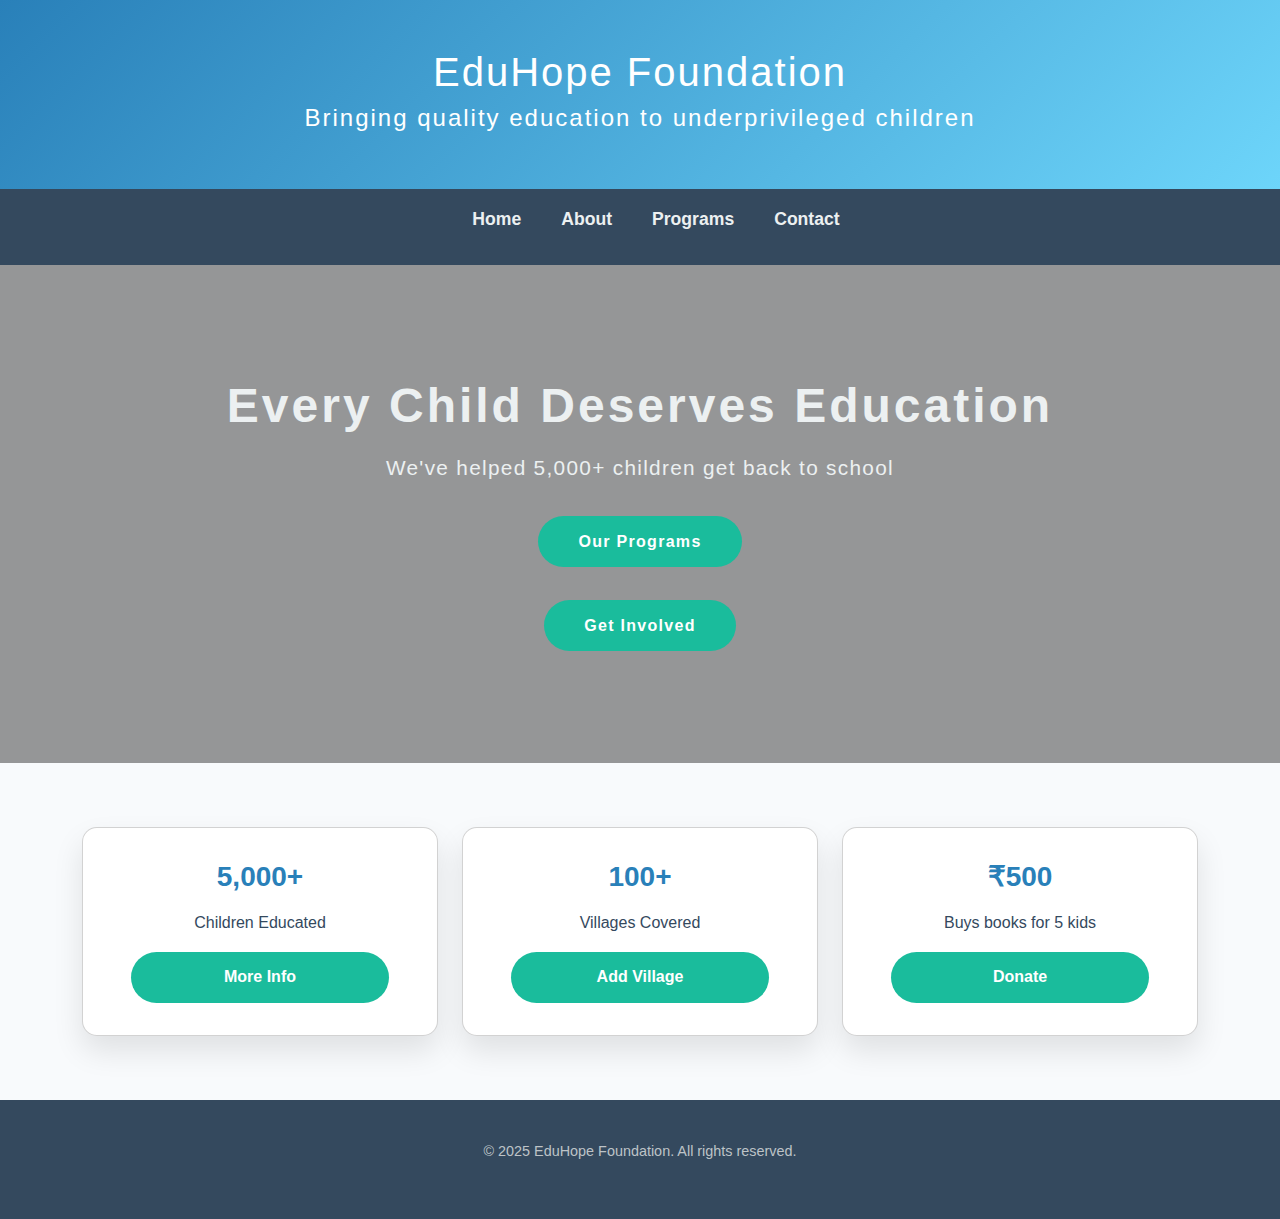
<file: index.html>
<!DOCTYPE html>
<html lang="en">
<head>
    <meta charset="UTF-8">
    <meta name="viewport" content="width=device-width, initial-scale=1.0">
    <title>EduHope Foundation - Home</title>
    <link href="https://cdn.jsdelivr.net/npm/bootstrap@5.3.2/dist/css/bootstrap.min.css" rel="stylesheet">
    <link rel="stylesheet" href="style.css">
</head>
<body>
    <header>
        <div class="container">
            <h1>EduHope Foundation</h1>
            <h4>Bringing quality education to underprivileged children</h4>
        </div>
    </header>
    <nav>
        <ul>
            <li><a href="index.html">Home</a></li>
            <li><a href="about.html">About</a></li>
            <li><a href="programs.html">Programs</a></li>
            <li><a href="contact.html">Contact</a></li>
        </ul>
    </nav>

    <section class="hero">
        <div class="container">
            <h2>Every Child Deserves Education</h2>
            <p>We've helped 5,000+ children get back to school</p>
            <a href="programs.html" class="btn-primary">Our Programs</a><br><br>
            <a href="about.html" class="btn-primary">Get Involved</a>
        </div>
    </section>

    <section class="section-padding">
        <div class="container">
            <div class="row">
                <div class="col-lg-4">
                    <div class="card text-center">
                        <h3>5,000+</h3>
                        <p>Children Educated</p>
                        <a href="programs.html" class="btn-primary">More Info</a>
                    </div>
                </div>
                <div class="col-lg-4">
                    <div class="card text-center">
                        <h3>100+</h3>
                        <p>Villages Covered</p>
                        <a href="contact.html" class="btn-primary">Add Village</a>
                    </div>
                </div>
                <div class="col-lg-4">
                    <div class="card text-center">
                        <h3>₹500</h3>
                        <p>Buys books for 5 kids</p>
                        <a href="contact.html" class="btn-primary">Donate</a>
                    </div>
                </div>
            </div>
        </div>
    </section>
    <footer>
        <div class="container">
            <p>&copy; 2025 EduHope Foundation. All rights reserved.</p>
        </div>
    </footer>
</body>
</html>
</file>
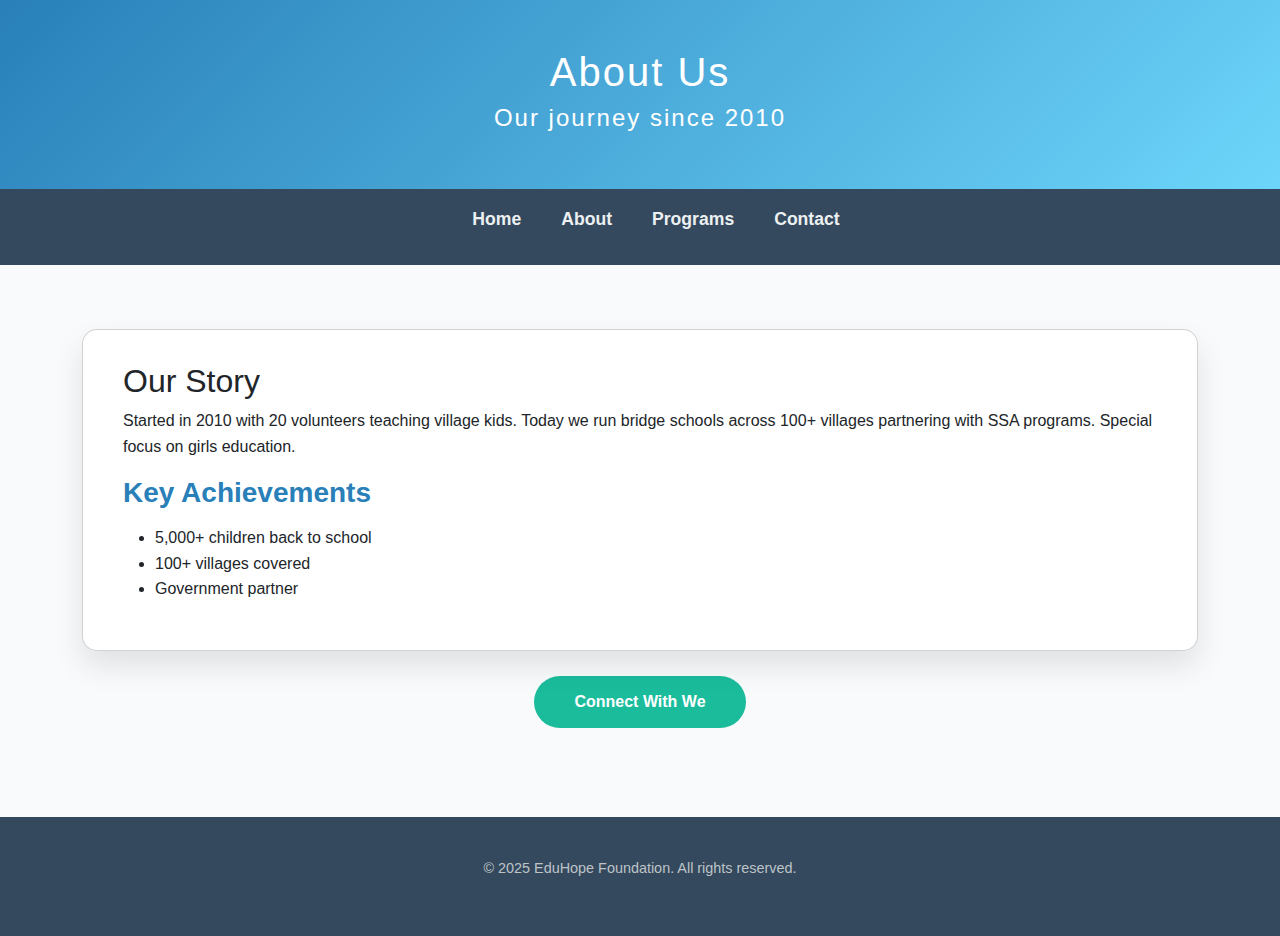
<file: about.html>
<!DOCTYPE html>
<html lang="en">
<head>
    <meta charset="UTF-8">
    <meta name="viewport" content="width=device-width, initial-scale=1.0">
    <title>About - EduHope Foundation</title>
    <link href="https://cdn.jsdelivr.net/npm/bootstrap@5.3.2/dist/css/bootstrap.min.css" rel="stylesheet">
        <link rel="stylesheet" href="style.css">
</head>
<body>
    <header>
        <div class="container">
            <h1>About Us</h1>
            <h4>Our journey since 2010</h4>
        </div>
    </header>
    
    <nav>
        <ul>
            <li><a href="index.html">Home</a></li>
            <li><a href="about.html">About</a></li>
            <li><a href="programs.html">Programs</a></li>
            <li><a href="contact.html">Contact</a></li>
        </ul>
    </nav>

    <section class="section-padding">
        <div class="container">
            <div class="card">
                <h2>Our Story</h2>
                <h>Started in 2010 with 20 volunteers teaching village kids. Today we run bridge schools across 100+ villages partnering with SSA programs. Special focus on girls education.</p>
                
                <h3>Key Achievements</h3>
                <ul>
                    <li>5,000+ children back to school</li>
                    <li>100+ villages covered</li>
                    <li>Government partner</li>
                </ul>
            </div><br>
             <center> <a href="contact.html" class="btn-primary">Connect With We</a> </center><br>
        </div>
    </section>
    <footer>
        <div class="container">
            <p>&copy; 2025 EduHope Foundation. All rights reserved.</p>
        </div>
    </footer>
</body>
</html>
</file>
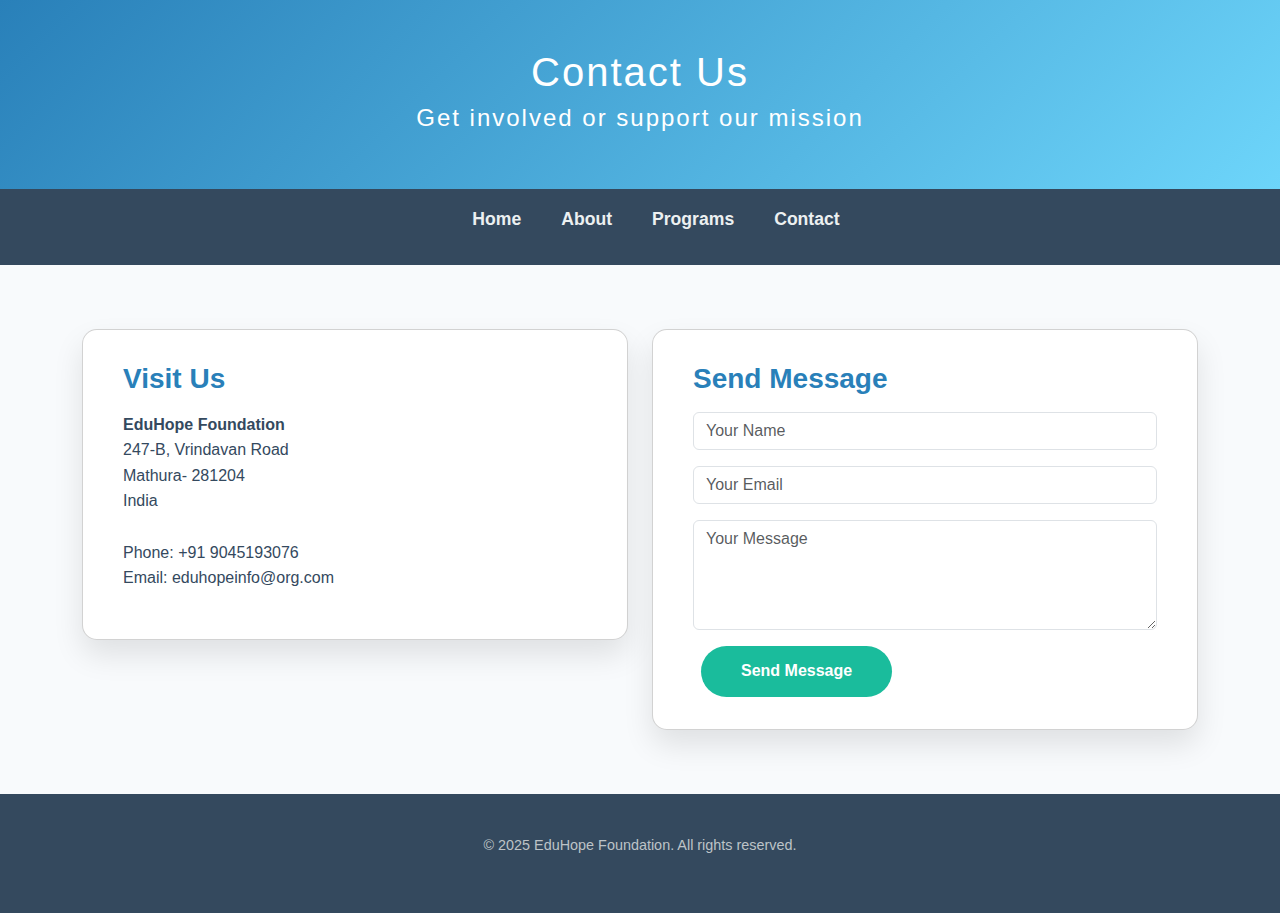
<file: contact.html>
<!DOCTYPE html>
<html lang="en">
<head>
    <meta charset="UTF-8">
    <meta name="viewport" content="width=device-width, initial-scale=1.0">
    <title>Contact - EduHope Foundation</title>
    <link href="https://cdn.jsdelivr.net/npm/bootstrap@5.3.2/dist/css/bootstrap.min.css" rel="stylesheet">
    <link rel="stylesheet" href="style.css">
</head>
<body>
    <header>
        <div class="container">
            <h1>Contact Us</h1>
            <h4>Get involved or support our mission</h4>
        </div>
    </header>
    
    <nav>
        <ul>
            <li><a href="index.html">Home</a></li>
            <li><a href="about.html">About</a></li>
            <li><a href="programs.html">Programs</a></li>
            <li><a href="contact.html">Contact</a></li>
        </ul>
    </nav>

    <section class="section-padding">
        <div class="container">
            <div class="row">
                <div class="col-lg-6">
                    <div class="card">
                        <h3>Visit Us</h3>
                        <p><strong>EduHope Foundation</strong><br>247-B, Vrindavan Road<br> Mathura- 281204<br>India<br><br>
                        Phone: +91 9045193076<br>Email: eduhopeinfo@org.com</p>
                    </div>
                </div>
                <div class="col-lg-6">
                    <div class="card">
                        <h3>Send Message</h3>
                        <form>
                            <input type="text" class="form-control mb-3" placeholder="Your Name">
                            <input type="email" class="form-control mb-3" placeholder="Your Email">
                            <textarea class="form-control mb-3" rows="4" placeholder="Your Message"></textarea>
                            <button type="submit" class="btn-primary">Send Message</button>
                        </form>
                    </div>
                </div>
            </div>
        </div>
    </section>
    <footer>
        <div class="container">
            <p>&copy; 2025 EduHope Foundation. All rights reserved.</p>
        </div>
    </footer>
</body>
</html>
</file>
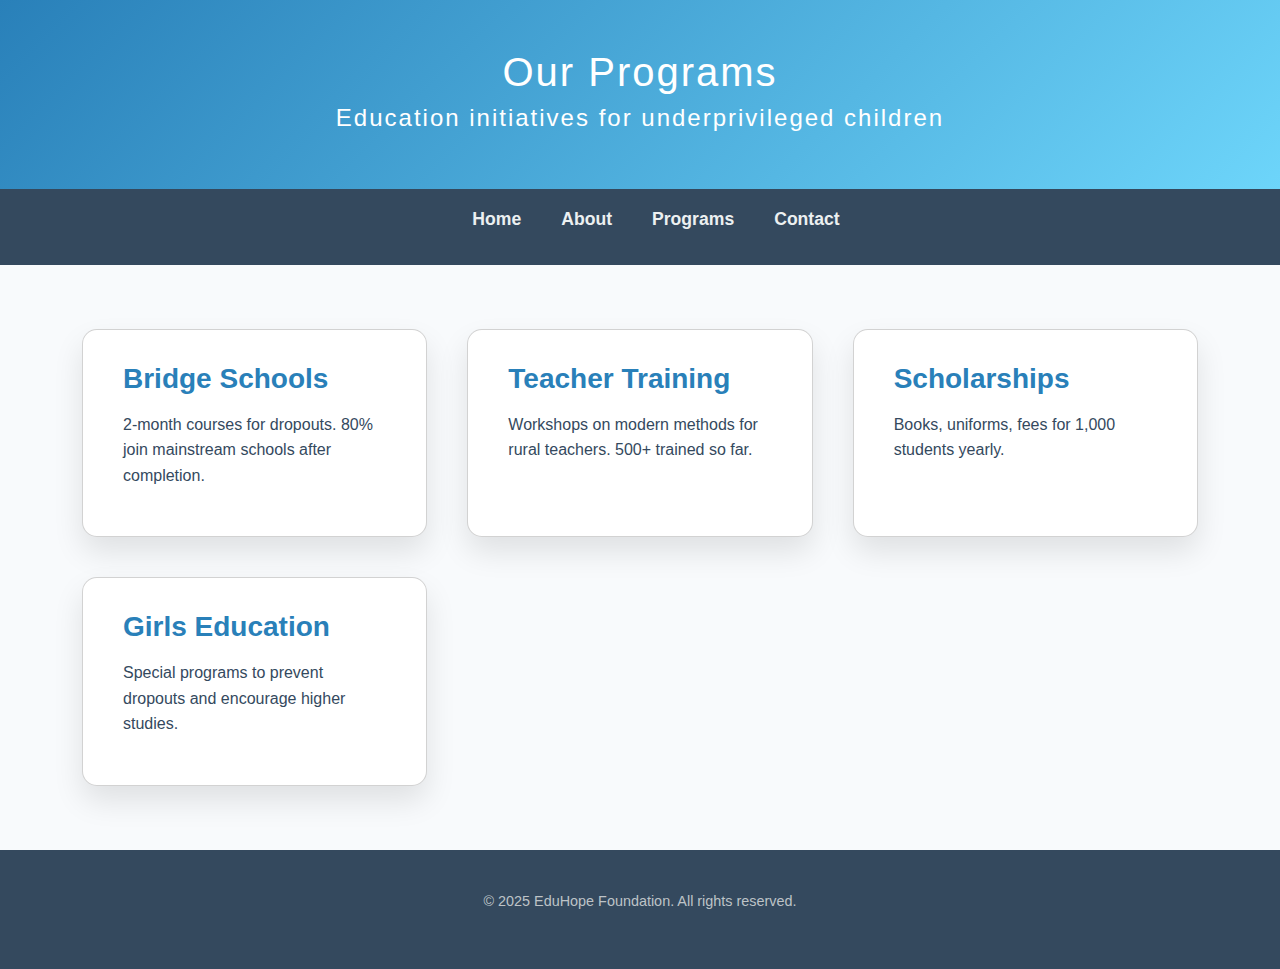
<file: programs.html>
<!DOCTYPE html>
<html lang="en">
<head>
    <meta charset="UTF-8">
    <meta name="viewport" content="width=device-width, initial-scale=1.0">
    <title>Programs - EduHope Foundation</title>
    <link href="https://cdn.jsdelivr.net/npm/bootstrap@5.3.2/dist/css/bootstrap.min.css" rel="stylesheet">
    <link rel="stylesheet" href="style.css">
</head>
<body>
    <header>
        <div class="container">
            <h1>Our Programs</h1>
            <h4>Education initiatives for underprivileged children</h4>
        </div>
    </header>
    
    <nav>
        <ul>
            <li><a href="index.html">Home</a></li>
            <li><a href="about.html">About</a></li>
            <li><a href="programs.html">Programs</a></li>
            <li><a href="contact.html">Contact</a></li>
        </ul>
    </nav>

    <section class="section-padding">
        <div class="container">
            <div class="grid">
                <div class="card">
                    <h3>Bridge Schools</h3>
                    <p>2-month courses for dropouts. 80% join mainstream schools after completion.</p>
                </div>
                <div class="card">
                    <h3>Teacher Training</h3>
                    <p>Workshops on modern methods for rural teachers. 500+ trained so far.</p>
                </div>
                <div class="card">
                    <h3>Scholarships</h3>
                    <p>Books, uniforms, fees for 1,000 students yearly.</p>
                </div>
                <div class="card">
                    <h3>Girls Education</h3>
                    <p>Special programs to prevent dropouts and encourage higher studies.</p>
                </div>
            </div>
        </div>
    </section>

    <footer>
        <div class="container">
            <p>&copy; 2025 EduHope Foundation. All rights reserved.</p>
        </div>
    </footer>
</body>
</html>
</file>
<file: style.css>
* {
  margin: 0;
  padding: 0;
  box-sizing: border-box;
}
body {
  font-family: 'Poppins', 'Segoe UI', Tahoma, Geneva, Verdana, sans-serif;
  line-height: 1.6;
  color: #2c3e50;
  background: #f8fafc;
  font-size: 16px;
}
header {
  background: linear-gradient(135deg, #2980b9, #6dd5fa);
  color: white;
  padding: 3rem 0;
  text-align: center;
  box-shadow: 0 4px 15px rgba(0, 0, 0, 0.1);
  letter-spacing: 2px;
  font-weight: 700;
  font-size: 2.5rem;
}
nav {
  background: #34495e;
  padding: 1rem 0;
}
nav ul {
  list-style: none;
  display: flex;
  justify-content: center;
  gap: 2.5rem;
}
nav a {
  color: #ecf0f1;
  text-decoration: none;
  font-weight: 600;
  font-size: 1.1rem;
  transition: color 0.3s ease;
}
nav a:hover {
  color: #1abc9c;
  border-bottom: 3px solid #1abc9c;
  padding-bottom: 4px;
}
.hero {
  background: url('https://images.unsplash.com/photo-1503676260728-1c00da094a0b?auto=format&fit=crop&w=1350&q=80') no-repeat center center/cover;
  color: #ecf0f1;
  text-align: center;
  padding: 7rem 2rem;
  font-size: 1.3rem;
  font-weight: 500;
  letter-spacing: 1.3px;
  position: relative;
}
.hero::after {
  content: '';
  position: absolute;
  left: 0; top: 0; right: 0; bottom: 0;
  background-color: rgba(0, 0, 0, 0.4);
  z-index: 0;
}
.hero > div {
  position: relative;
  z-index: 1;
}
.hero h2 {
  font-size: 3rem;
  font-weight: 700;
  margin-bottom: 1rem;
  letter-spacing: 3px;
}
.hero p {
  max-width: 700px;
  margin: 0 auto 2rem auto;
  font-weight: 400;
}
.btn-primary {
  background-color: #1abc9c;
  color: white;
  padding: 0.8rem 2.5rem;
  border-radius: 30px;
  font-weight: 600;
  font-size: 1rem;
  border: none;
  cursor: pointer;
  transition: background-color 0.3s ease;
  margin: 0 0.5rem;
  display: inline-block;
  text-decoration: none;
}
.btn-primary:hover {
  background-color: #16a085;
}
.section-padding {
  padding: 4rem 1.5rem;
  max-width: 1200px;
  margin: 0 auto;
}
.card {
  background: white;
  border-radius: 15px;
  padding: 2rem 2.5rem;
  box-shadow: 0 15px 30px rgba(0, 0, 0, 0.1);
  transition: transform 0.3s ease, box-shadow 0.3s ease;
}
.card:hover {
  transform: translateY(-10px);
  box-shadow: 0 25px 50px rgba(0, 0, 0, 0.15);
}
.card h3 {
  color: #2980b9;
  margin-bottom: 1rem;
  font-weight: 700;
}
.card p {
  font-size: 1rem;
  color: #34495e;
}
.grid {
  display: grid;
  grid-template-columns: repeat(auto-fit, minmax(280px, 1fr));
  gap: 2.5rem;
}
footer {
  background: #34495e;
  color: #bdc3c7;
  text-align: center;
  padding: 2.5rem 1rem;
  font-size: 0.9rem;
}
@media (max-width: 768px) {
  header {
    font-size: 1.8rem;
  }

  nav ul {
    flex-wrap: wrap;
    gap: 1rem;
  }

  .hero h2 {
    font-size: 2.2rem;
  }

  .card {
    padding: 1.5rem 2rem;
  }
}
</file>
